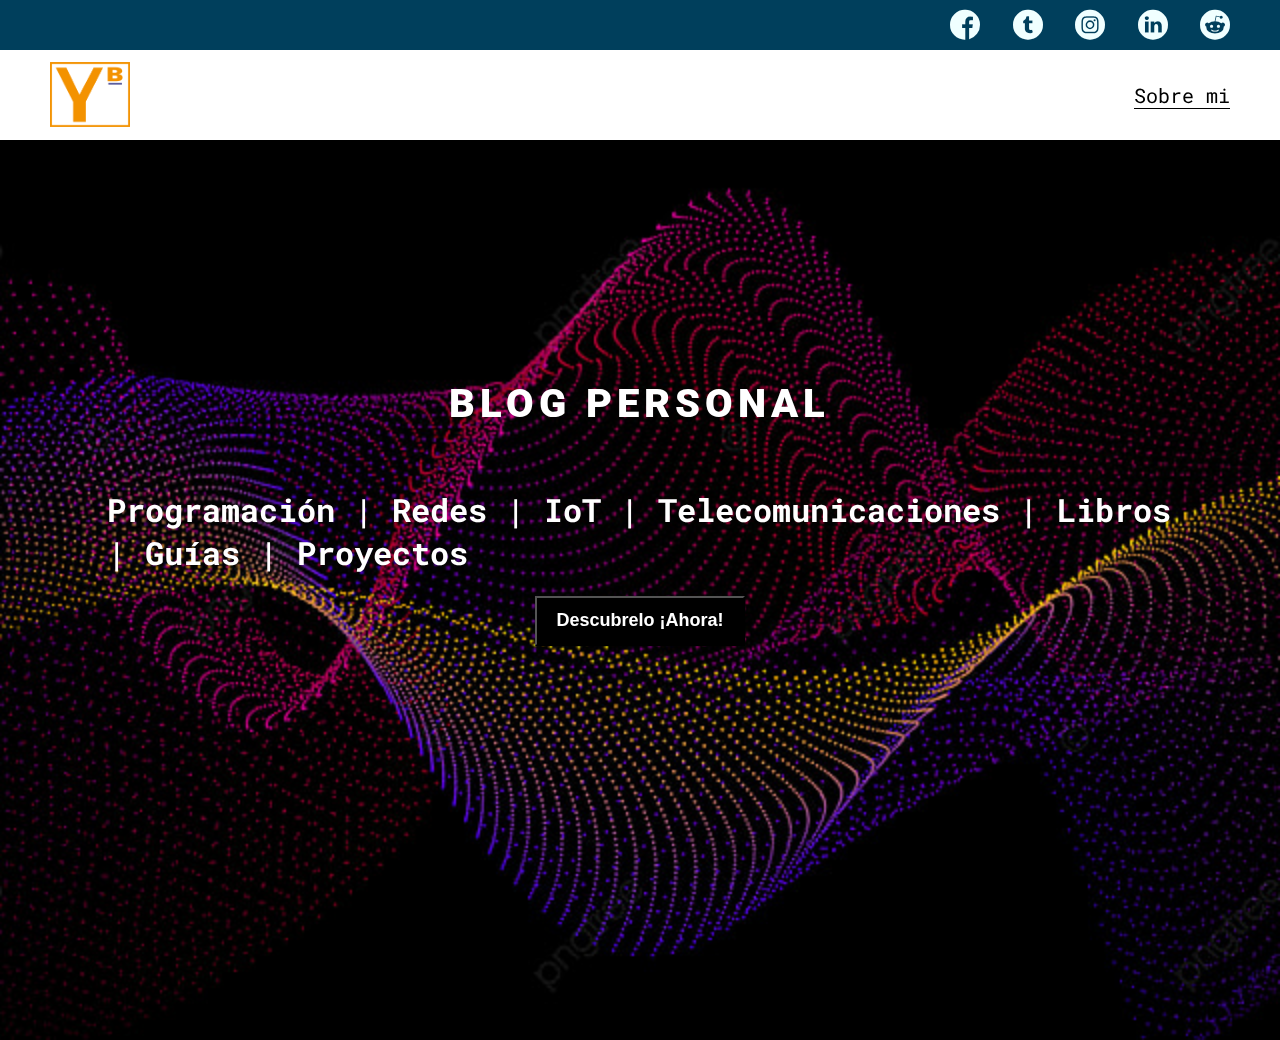
<file: index.html>
<!DOCTYPE html>
<html lang="en">

<head>
    <meta charset="UTF-8">
    <meta http-equiv="X-UA-Compatible" content="IE=edge">
    <meta name="viewport" content="width=device-width, initial-scale=1.0">
    <title>Mi Blog</title>
    <link rel="stylesheet" href="css/main.css">
    <link rel="stylesheet" href="css/font/flaticon.css">
</head>

<body class="home-body">
    <header>
        <section class="header-icons-container">
            <div class="icons">
                <a href=""><span class="flaticon-001-facebook"></span></a>
                <a href=""><span class="flaticon-002-twitter"></span></a>
                <a href=""><span class="flaticon-011-instagram"></span></a>
                <a href=""><span class="flaticon-010-linkedin"></span></a>
                <a href=""><span class="flaticon-015-reddit"></span></a>
            </div>
        </section>
        <nav>
            <section class="nav-logo-container">
                <a href="index.html"><img src="assets/img/logo.png" alt="Logo de mi blog"></a>
            </section>
            <section class="profile-link">
                <a href="perfil.html">Sobre mi</a>
            </section>
        </nav>
    </header>
    <main class="home-main">
        <section>
            <p class="home-main-text">BLOG PERSONAL</p>
            <h1 class="home-description-main-text">Programación | Redes | IoT | Telecomunicaciones | Libros | Guías | Proyectos</h1>
            <button class="home-main-button">
                <a href="blogs.html">Descubrelo ¡Ahora!</a>
            </button>
        </section>
    </main>
</body>

</html>
</file>
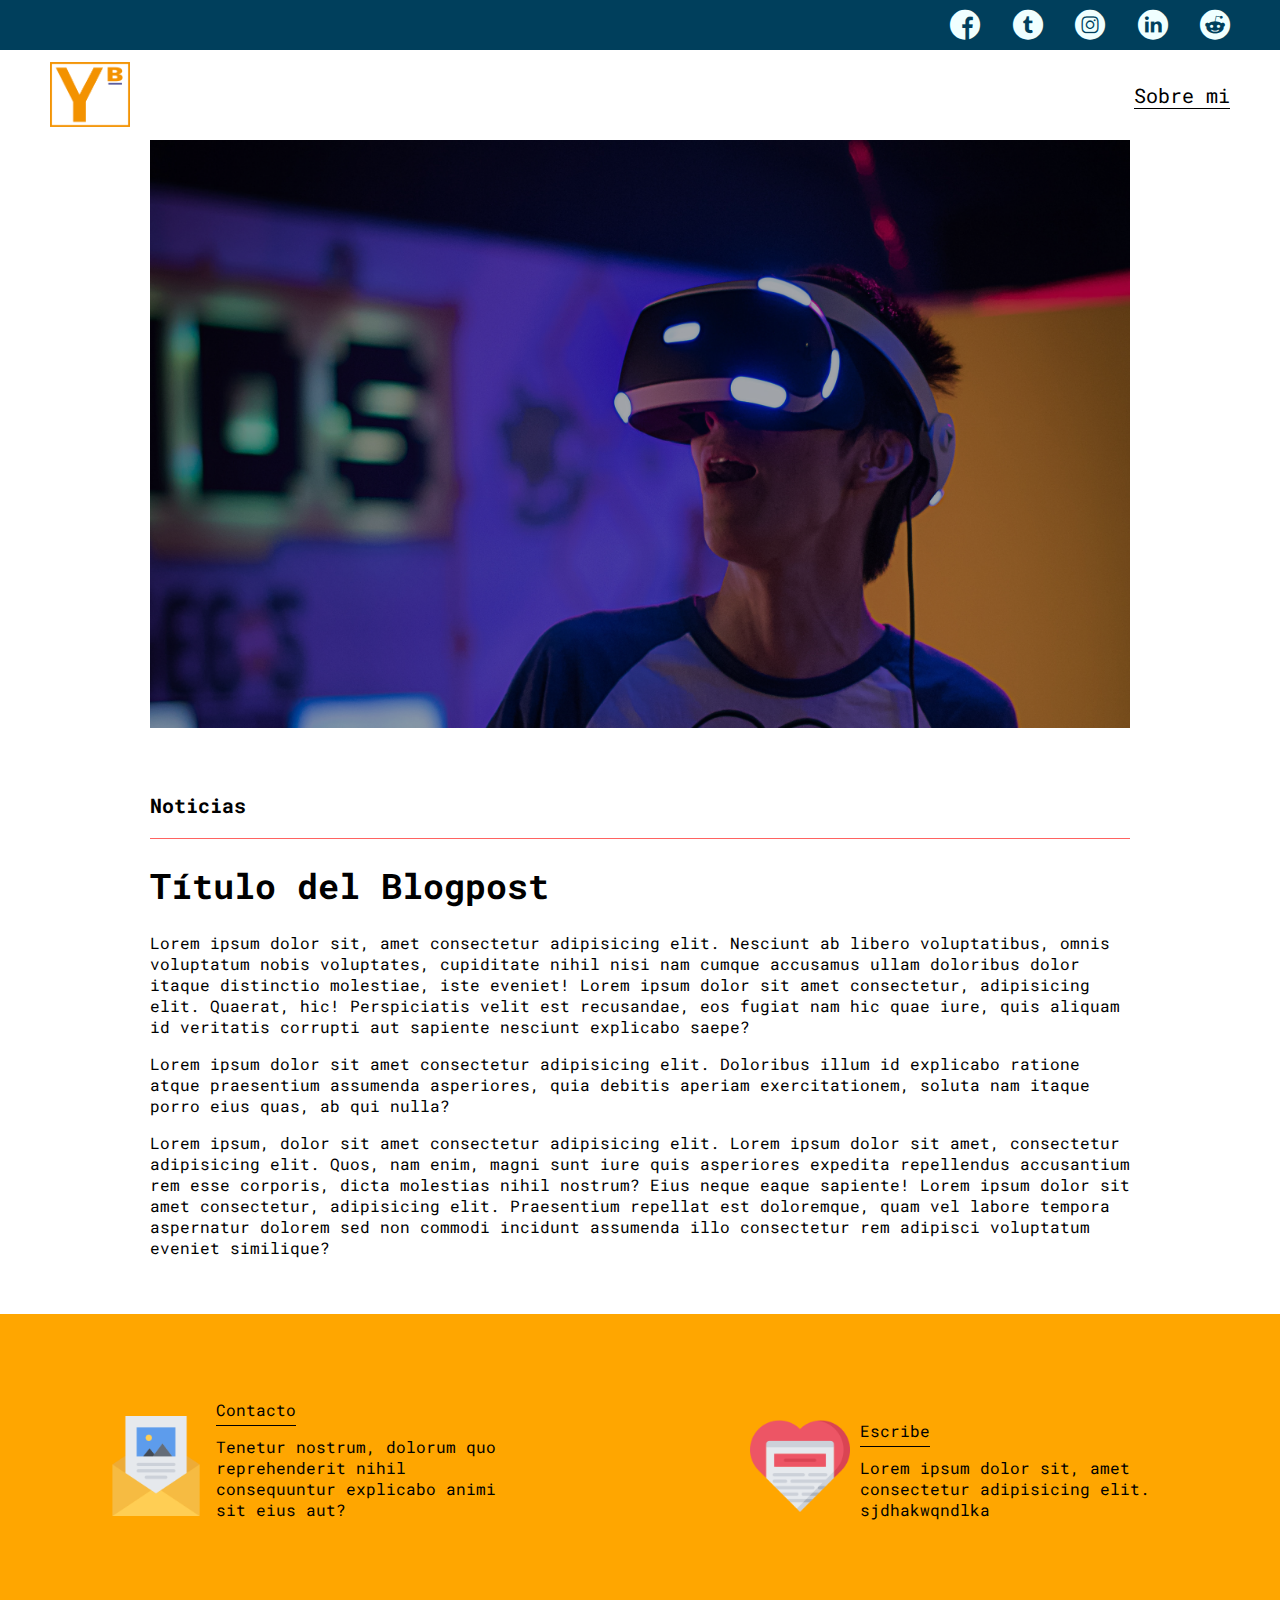
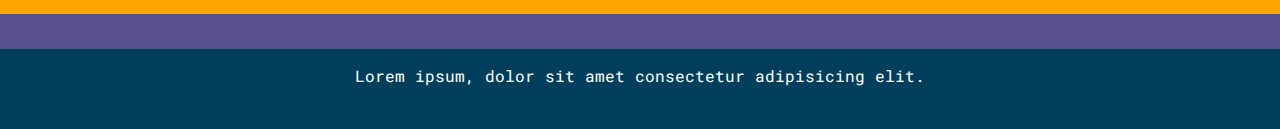
<file: blog.html>
<!DOCTYPE html>
<html lang="en">

<head>
    <meta charset="UTF-8">
    <meta http-equiv="X-UA-Compatible" content="IE=edge">
    <meta name="viewport" content="width=device-width, initial-scale=1.0">
    <title>Mi Blog</title>
    <link rel="stylesheet" href="css/main.css">
    <link rel="stylesheet" href="css/font/flaticon.css">
</head>

<body>
    <header>
        <section class="header-icons-container">
            <div class="icons">
                <a href=""><span class="flaticon-001-facebook"></span></a>
                <a href=""><span class="flaticon-002-twitter"></span></a>
                <a href=""><span class="flaticon-011-instagram"></span></a>
                <a href=""><span class="flaticon-010-linkedin"></span></a>
                <a href=""><span class="flaticon-015-reddit"></span></a>
            </div>
        </section>
        <nav>
            <section class="nav-logo-container">
                <a href="index.html"><img src="assets/img/logo.png" alt="Logo de mi blog"></a>
            </section>
            <section class="profile-link">
                <a href="perfil.html">Sobre mi</a>
            </section>
        </nav>
    </header>
    <main>
        <section class="grid-container blogpost-img-container">
            <img src="assets/img/post-1.png" alt="post-1">
        </section>
        <section class="blogpost-main-container">
            <div class="grid-container">
                <h3>Noticias</h3>
                <article>
                    <h1>Título del Blogpost</h1>
                    <p>Lorem ipsum dolor sit, amet consectetur adipisicing elit. Nesciunt ab libero voluptatibus, omnis voluptatum nobis voluptates, cupiditate nihil nisi nam cumque accusamus ullam doloribus dolor itaque distinctio molestiae, iste eveniet!
                        Lorem ipsum dolor sit amet consectetur, adipisicing elit. Quaerat, hic! Perspiciatis velit est recusandae, eos fugiat nam hic quae iure, quis aliquam id veritatis corrupti aut sapiente nesciunt explicabo saepe?</p>
                    <p>Lorem ipsum dolor sit amet consectetur adipisicing elit. Doloribus illum id explicabo ratione atque praesentium assumenda asperiores, quia debitis aperiam exercitationem, soluta nam itaque porro eius quas, ab qui nulla?</p>
                    <p>Lorem ipsum, dolor sit amet consectetur adipisicing elit. Lorem ipsum dolor sit amet, consectetur adipisicing elit. Quos, nam enim, magni sunt iure quis asperiores expedita repellendus accusantium rem esse corporis, dicta molestias
                        nihil nostrum? Eius neque eaque sapiente! Lorem ipsum dolor sit amet consectetur, adipisicing elit. Praesentium repellat est doloremque, quam vel labore tempora aspernatur dolorem sed non commodi incidunt assumenda illo consectetur
                        rem adipisci voluptatum eveniet similique?</p>
                </article>
            </div>
        </section>
        <section class="contact-main-container">
            <div>
                <img src="assets/img/013-newsletter.png" alt="contacto">
                <div class="contact-left">
                    <a href="/">Contacto</a>
                    <p>Tenetur nostrum, dolorum quo reprehenderit nihil consequuntur explicabo animi sit eius aut?</p>
                </div>
            </div>
            <div>
                <img src="assets/img/006-like.png" alt="like">
                <div class="contact-right">
                    <a href="/">Escribe</a>
                    <p>Lorem ipsum dolor sit, amet consectetur adipisicing elit. sjdhakwqndlka</p>
                </div>
            </div>
        </section>
    </main>
    <footer>
        <p>Lorem ipsum, dolor sit amet consectetur adipisicing elit.</p>
    </footer>
</body>

</html>
</file>
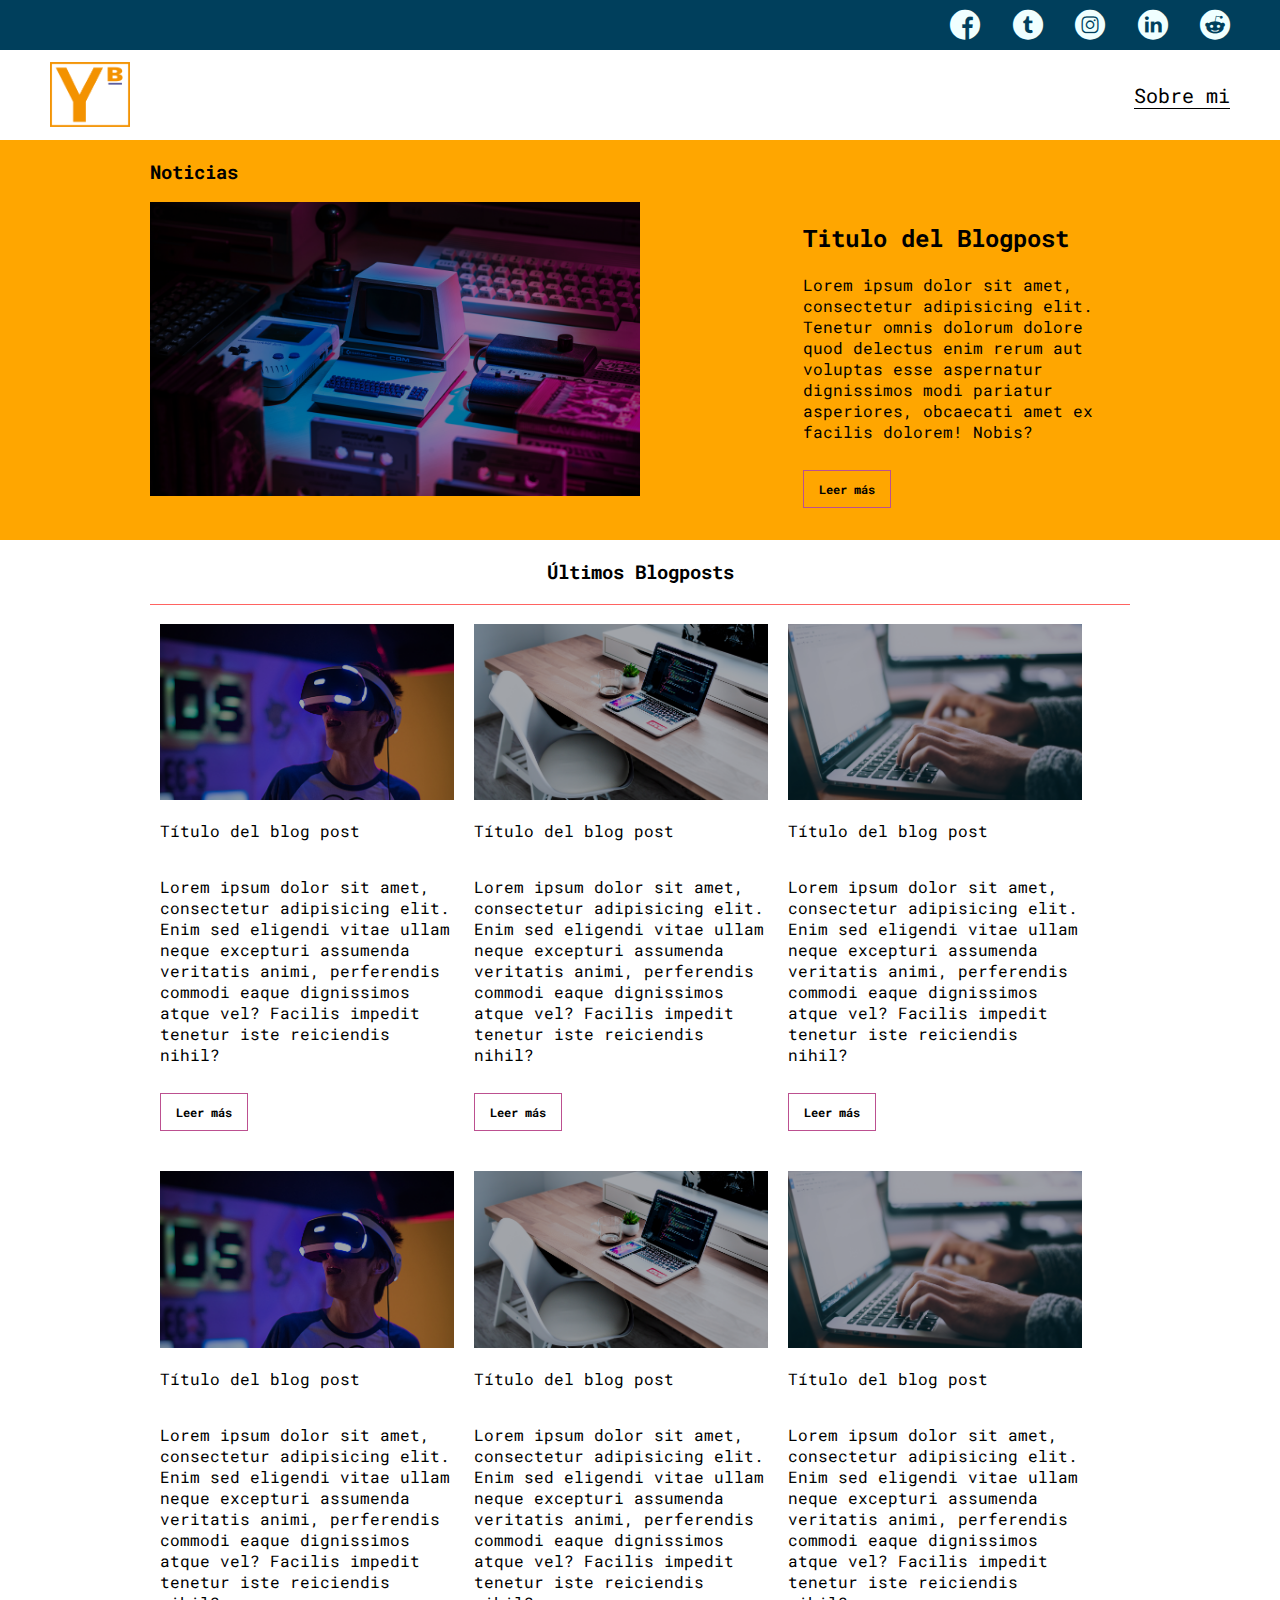
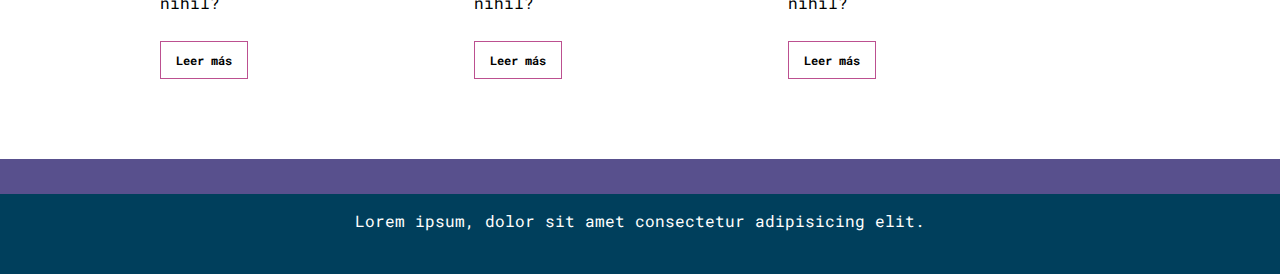
<file: blogs.html>
<!DOCTYPE html>
<html lang="en">

<head>
    <meta charset="UTF-8">
    <meta http-equiv="X-UA-Compatible" content="IE=edge">
    <meta name="viewport" content="width=device-width, initial-scale=1.0">
    <title>Mi Blog</title>
    <link rel="stylesheet" href="css/main.css">
    <link rel="stylesheet" href="css/font/flaticon.css">
</head>

<body>
    <header>
        <section class="header-icons-container">
            <div class="icons">
                <a href=""><span class="flaticon-001-facebook"></span></a>
                <a href=""><span class="flaticon-002-twitter"></span></a>
                <a href=""><span class="flaticon-011-instagram"></span></a>
                <a href=""><span class="flaticon-010-linkedin"></span></a>
                <a href=""><span class="flaticon-015-reddit"></span></a>
            </div>
        </section>
        <nav>
            <section class="nav-logo-container">
                <a href="index.html"><img src="assets/img/logo.png" alt="Logo de mi blog"></a>
            </section>
            <section class="profile-link">
                <a href="perfil.html">Sobre mi</a>
            </section>
        </nav>
    </header>
    <main class="blogs-main">
        <section class="blogs-news-container">
            <div class="grid-container blogs-main-new">
                <h3>Noticias</h3>
                <div></div>
                <div class="blogs-news-img-container">
                    <img src="assets/img/main-news-img.png" alt="Imagen new post">
                </div>
                <div class="blog-news-info-container">
                    <h2>Titulo del Blogpost</h2>
                    <p>Lorem ipsum dolor sit amet, consectetur adipisicing elit. Tenetur omnis dolorum dolore quod delectus enim rerum aut voluptas esse aspernatur dignissimos modi pariatur asperiores, obcaecati amet ex facilis dolorem! Nobis?</p>
                    <a href="blog.html" class="blogs-button">Leer más</a>
                </div>
            </div>
        </section>
        <section class="blogs-posts-container">
            <div class="grid-container">
                <h3>Últimos Blogposts</h3>
                <article class="post-container">
                    <img src="assets/img/post-1.png" alt="post-1">
                    <p>Título del blog post</p>
                    <p>Lorem ipsum dolor sit amet, consectetur adipisicing elit. Enim sed eligendi vitae ullam neque excepturi assumenda veritatis animi, perferendis commodi eaque dignissimos atque vel? Facilis impedit tenetur iste reiciendis nihil?</p>
                    <a href="blog.html" class="blogs-button">Leer más</a>
                </article>
                <article class="post-container">
                    <img src="assets/img/post-2.png" alt="post-2">
                    <p>Título del blog post</p>
                    <p>Lorem ipsum dolor sit amet, consectetur adipisicing elit. Enim sed eligendi vitae ullam neque excepturi assumenda veritatis animi, perferendis commodi eaque dignissimos atque vel? Facilis impedit tenetur iste reiciendis nihil?</p>
                    <a href="blog.html" class="blogs-button">Leer más</a>
                </article>
                <article class="post-container">
                    <img src="assets/img/post-3.png" alt="post-3">
                    <p>Título del blog post</p>
                    <p>Lorem ipsum dolor sit amet, consectetur adipisicing elit. Enim sed eligendi vitae ullam neque excepturi assumenda veritatis animi, perferendis commodi eaque dignissimos atque vel? Facilis impedit tenetur iste reiciendis nihil?</p>
                    <a href="blog.html" class="blogs-button">Leer más</a>
                </article>
                <article class="post-container">
                    <img src="assets/img/post-1.png" alt="post-1">
                    <p>Título del blog post</p>
                    <p>Lorem ipsum dolor sit amet, consectetur adipisicing elit. Enim sed eligendi vitae ullam neque excepturi assumenda veritatis animi, perferendis commodi eaque dignissimos atque vel? Facilis impedit tenetur iste reiciendis nihil?</p>
                    <a href="blog.html" class="blogs-button">Leer más</a>
                </article>
                <article class="post-container">
                    <img src="assets/img/post-2.png" alt="post-2">
                    <p>Título del blog post</p>
                    <p>Lorem ipsum dolor sit amet, consectetur adipisicing elit. Enim sed eligendi vitae ullam neque excepturi assumenda veritatis animi, perferendis commodi eaque dignissimos atque vel? Facilis impedit tenetur iste reiciendis nihil?</p>
                    <a href="blog.html" class="blogs-button">Leer más</a>
                </article>
                <article class="post-container">
                    <img src="assets/img/post-3.png" alt="post-3">
                    <p>Título del blog post</p>
                    <p>Lorem ipsum dolor sit amet, consectetur adipisicing elit. Enim sed eligendi vitae ullam neque excepturi assumenda veritatis animi, perferendis commodi eaque dignissimos atque vel? Facilis impedit tenetur iste reiciendis nihil?</p>
                    <a href="blog.html" class="blogs-button">Leer más</a>
                </article>
            </div>
        </section>
    </main>
    <footer>
        <p>Lorem ipsum, dolor sit amet consectetur adipisicing elit.</p>
    </footer>
</body>

</html>
</file>
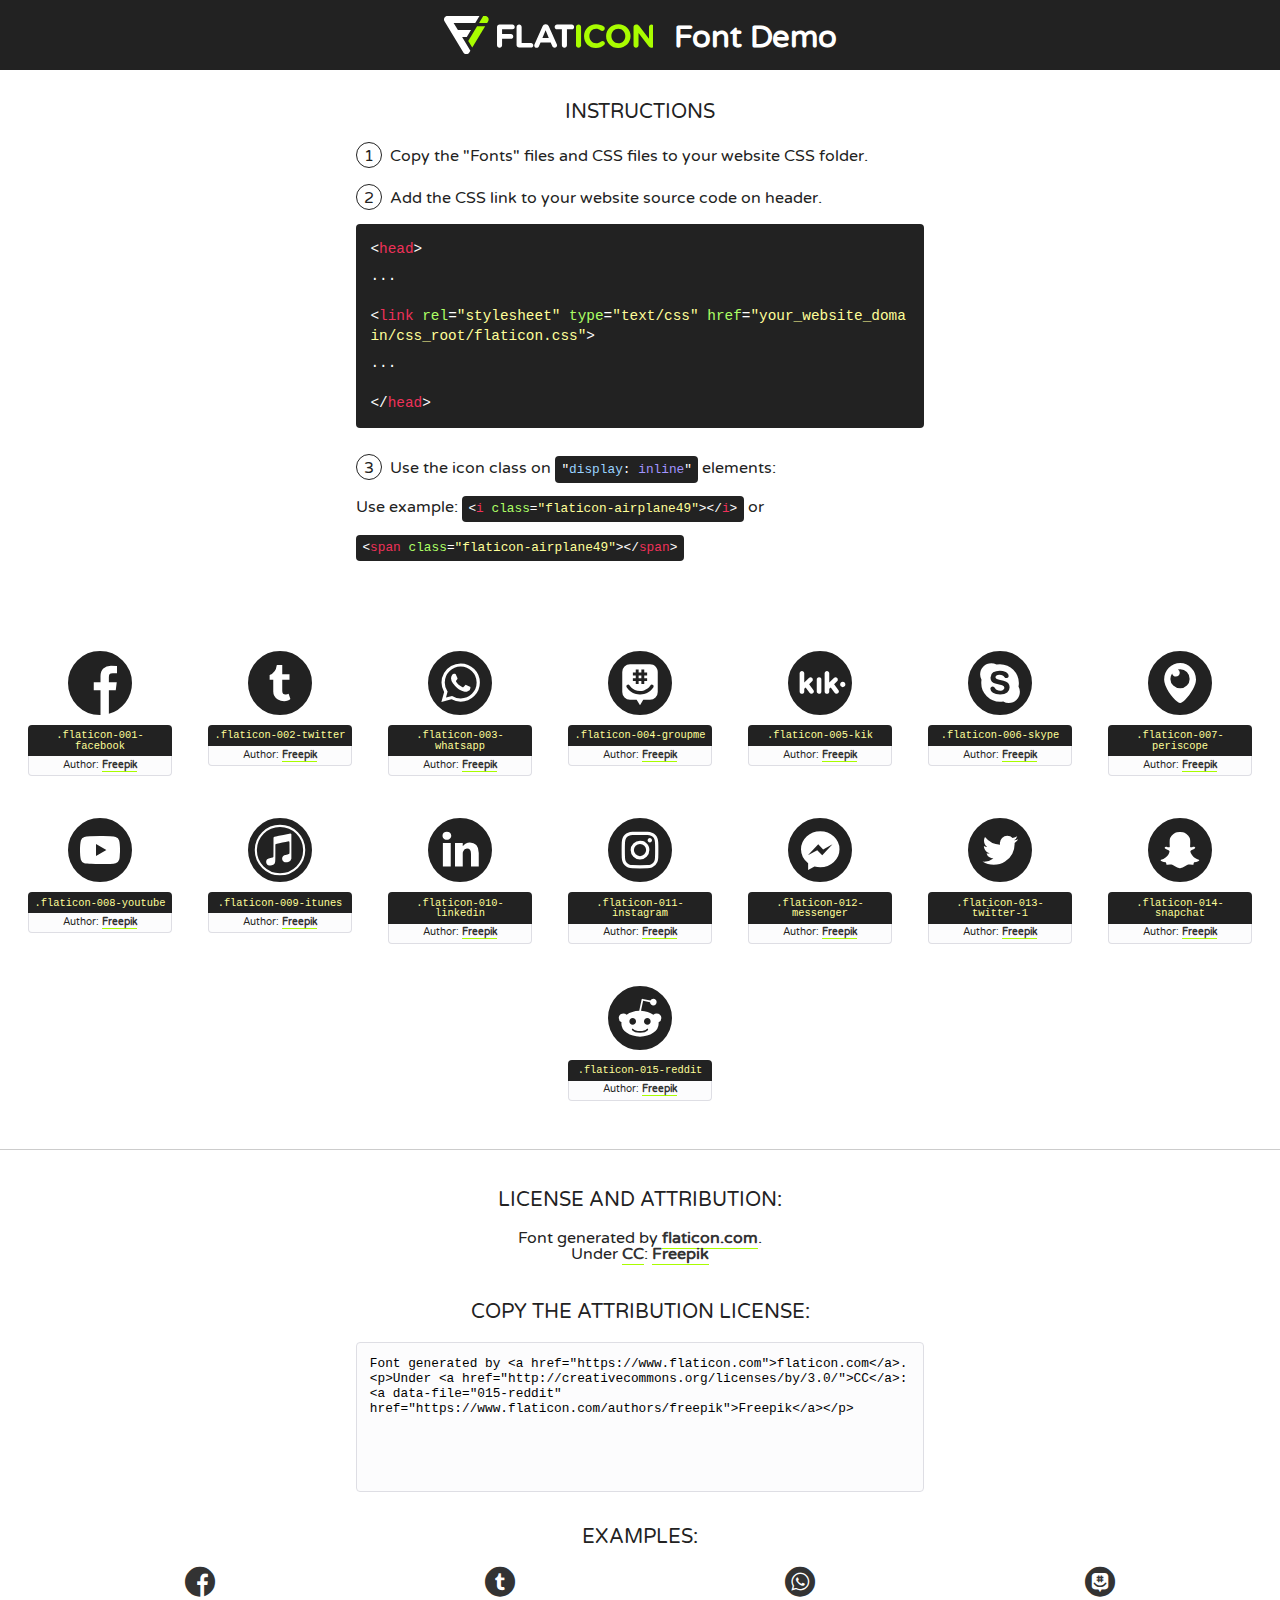
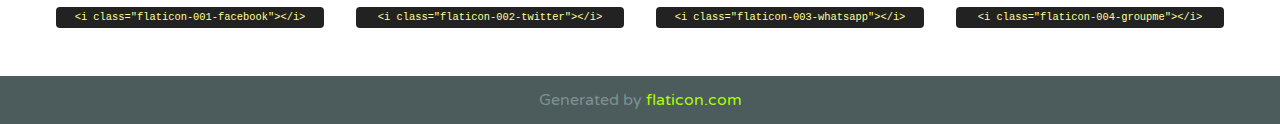
<file: css/font/flaticon.html>
<!DOCTYPE html>
<!--
  Flaticon icon font: Flaticon
  Creation date: 20/12/2018 09:27
-->
<html>
<!DOCTYPE html>
<html>

<head>
    <title>Flaticon WebFont</title>
    <link href="http://fonts.googleapis.com/css?family=Varela+Round" rel="stylesheet" type="text/css" />
    <link rel="stylesheet" type="text/css" href="flaticon.css">
    <meta charset="UTF-8">
    <style>
    html, body, div, span, applet, object, iframe,
    h1, h2, h3, h4, h5, h6, p, blockquote, pre,
    a, abbr, acronym, address, big, cite, code,
    del, dfn, em, img, ins, kbd, q, s, samp,
    small, strike, strong, sub, sup, tt, var,
    b, u, i, center,
    dl, dt, dd, ol, ul, li,
    fieldset, form, label, legend,
    table, caption, tbody, tfoot, thead, tr, th, td,
    article, aside, canvas, details, embed, 
    figure, figcaption, footer, header, hgroup, 
    menu, nav, output, ruby, section, summary,
    time, mark, audio, video {
        margin: 0;
        padding: 0;
        border: 0;
        font-size: 100%;
        font: inherit;
        vertical-align: baseline;
    }
    /* HTML5 display-role reset for older browsers */
    article, aside, details, figcaption, figure, 
    footer, header, hgroup, menu, nav, section {
        display: block;
    }
    body {
        line-height: 1;
    }
    ol, ul {
        list-style: none;
    }
    blockquote, q {
        quotes: none;
    }
    blockquote:before, blockquote:after,
    q:before, q:after {
        content: '';
        content: none;
    }
    table {
        border-collapse: collapse;
        border-spacing: 0;
    }
    body {
        font-family: 'Varela Round', Helvetica, Arial, sans-serif;
        font-size: 16px;
        color: #222;
    }
    a {
        color: #333;
        border-bottom: 1px solid #a9fd00;
        font-weight: bold;
        text-decoration: none;
    }
    * {
        -moz-box-sizing: border-box;
        -webkit-box-sizing: border-box;
        box-sizing: border-box;
        margin: 0;
        padding: 0;
    }
    [class^="flaticon-"]:before, [class*=" flaticon-"]:before, [class^="flaticon-"]:after, [class*=" flaticon-"]:after {
        font-family: Flaticon;
        font-size: 30px;
        font-style: normal;
        margin-left: 20px;
        color: #333;
    }
    .wrapper {
        max-width: 600px;
        margin: auto;
        padding: 0 1em;
    }
    .title {
        font-size: 1.25em;
        text-align: center;
        margin-bottom: 1em;
        text-transform: uppercase;
    }
    header {
        text-align: center;
        background-color: #222;
        color: #fff;
        padding: 1em;
    }
    header .logo {
        width: 210px;
        height: 38px;
        display: inline-block;
        vertical-align: middle;
        margin-right: 1em;
        border: none;
    }
    header strong {
        font-size: 1.95em;
        font-weight: bold;
        vertical-align: middle;
        margin-top: 5px;
        display: inline-block;
    }
    .demo {
        margin: 2em auto;
        line-height: 1.25em;
    }
    .demo ul li {
        margin-bottom: 1em;
    }
    .demo ul li .num {
        color: #222;
        border-radius: 20px;
        display: inline-block;
        width: 26px;
        padding: 3px;
        height: 26px;
        text-align: center;
        margin-right: 0.5em;
        border: 1px solid #222;
    }
    .demo ul li code {
        background-color: #222;
        border-radius: 4px;
        padding: 0.25em 0.5em;
        display: inline-block;
        color: #fff;
        font-family: Consolas,Monaco,Lucida Console,Liberation Mono,DejaVu Sans Mono,Bitstream Vera Sans Mono,Courier New, monospace;
        font-weight: lighter;
        margin-top: 1em;
        font-size: 0.8em;
        word-break: break-all;
    }
    .demo ul li code.big {
        padding: 1em;
        font-size: 0.9em;
    }
    .demo ul li code .red {
        color: #EF3159;
    }
    .demo ul li code .green {
        color: #ACFF65;
    }
    .demo ul li code .yellow {
        color: #FFFF99;
    }
    .demo ul li code .blue {
        color: #99D3FF;
    }
    .demo ul li code .purple {
        color: #A295FF;
    }
    .demo ul li code .dots {
        margin-top: 0.5em;
        display: block;
    }
    #glyphs {
        border-bottom: 1px solid #ccc;
        padding: 2em 0;
        text-align: center;
    }
    .glyph {
        display: inline-block;
        width: 9em;
        margin: 1em;
        text-align: center;
        vertical-align: top;
        background: #FFF;
    }
    .glyph .glyph-icon {
        padding: 10px;
        display: block;
        font-family:"Flaticon";
        font-size: 64px;
        line-height: 1;
    }
    .glyph .glyph-icon:before {
        font-size: 64px;
        color: #222;
        margin-left: 0;
    }
    .class-name {
        font-size: 0.65em;
        background-color: #222;
        color: #fff;
        border-radius: 4px 4px 0 0;
        padding: 0.5em;
        color: #FFFF99;
        font-family: Consolas,Monaco,Lucida Console,Liberation Mono,DejaVu Sans Mono,Bitstream Vera Sans Mono,Courier New, monospace;
    }
    .author-name {
        font-size: 0.6em;
        background-color: #fcfcfd;
        border: 1px solid #DEDEE4;
        border-top: 0;
        border-radius: 0 0 4px 4px;
        padding: 0.5em;
    }
    .class-name:last-child {
        font-size: 10px;
        color:#888;
    }
    .class-name:last-child a {
        font-size: 10px;
        color:#555;
    }
    .class-name:last-child a:hover {
        color:#a9fd00;
    }
    .glyph > input {
        display: block;
        width: 100px;
        margin: 5px auto;
        text-align: center;
        font-size: 12px;
        cursor: text;
    }
    .glyph > input.icon-input {
        font-family:"Flaticon";
        font-size: 16px;
        margin-bottom: 10px;
    }
    .attribution .title {
        margin-top: 2em;
    }
    .attribution textarea {
        background-color: #fcfcfd;
        padding: 1em;
        border: none;
        box-shadow: none;
        border: 1px solid #DEDEE4;
        border-radius: 4px;
        resize: none;
        width: 100%;
        height: 150px;
        font-size: 0.8em;
        font-family: Consolas,Monaco,Lucida Console,Liberation Mono,DejaVu Sans Mono,Bitstream Vera Sans Mono,Courier New, monospace;
        -webkit-appearance: none;
    }
    .iconsuse {
        margin: 2em auto;
        text-align: center;
        max-width: 1200px;
    }
    .iconsuse:after {
        content: '';
        display: table;
        clear: both;
    }
    .iconsuse .image {
        float: left;
        width: 25%;
        padding: 0 1em;
    }
    .iconsuse .image p {
        margin-bottom: 1em;
    }
    .iconsuse .image span {
        display: block;
        font-size: 0.65em;
        background-color: #222;
        color: #fff;
        border-radius: 4px;
        padding: 0.5em;
        color: #FFFF99;
        margin-top: 1em;
        font-family: Consolas,Monaco,Lucida Console,Liberation Mono,DejaVu Sans Mono,Bitstream Vera Sans Mono,Courier New, monospace;
    }
    #footer {
        text-align: center;
        background-color: #4C5B5C;
        color: #7c9192;
        padding: 1em;
    }
    #footer a {
        border: none;
        color: #a9fd00;
        font-weight: normal;
    }
    @media (max-width: 960px) {
        .iconsuse .image {
            width: 50%;
        }
    }
    @media (max-width: 560px) {
        .iconsuse .image {
            width: 100%;
        }
    }
    </style>
</head>

<body class="characters-off">

    <header>
        <a href="https://www.flaticon.com" target="_blank" class="logo">
            <svg version="1.1" xmlns="http://www.w3.org/2000/svg" xmlns:xlink="http://www.w3.org/1999/xlink" xmlns:a="http://ns.adobe.com/AdobeSVGViewerExtensions/3.0/" viewBox="0 0 560.875 102.036" enable-background="new 0 0 560.875 102.036" xml:space="preserve">
                <defs>
                </defs>
                <g>
                    <g class="letters">
                        <path fill="#ffffff" d="M141.596,29.675c0-3.777,2.985-6.767,6.764-6.767h34.438c3.426,0,6.15,2.728,6.15,6.15
                        c0,3.43-2.724,6.149-6.15,6.149h-27.674v13.091h23.719c3.429,0,6.151,2.724,6.151,6.15c0,3.43-2.723,6.149-6.151,6.149h-23.719
                        v17.574c0,3.773-2.986,6.761-6.764,6.761c-3.779,0-6.764-2.989-6.764-6.761V29.675z"></path>
                        <path fill="#ffffff" d="M193.844,29.149c0-3.781,2.985-6.767,6.764-6.767c3.776,0,6.763,2.985,6.763,6.767v42.957h25.039
                        c3.426,0,6.149,2.726,6.149,6.153c0,3.425-2.723,6.15-6.149,6.15h-31.802c-3.779,0-6.764-2.986-6.764-6.768V29.149z"></path>
                        <path fill="#ffffff" d="M241.891,75.71l21.438-48.407c1.492-3.341,4.215-5.357,7.906-5.357h0.792
                        c3.686,0,6.323,2.017,7.815,5.357l21.439,48.407c0.436,0.967,0.701,1.845,0.701,2.723c0,3.602-2.809,6.501-6.414,6.501
                        c-3.161,0-5.269-1.845-6.499-4.655l-4.132-9.661h-27.059l-4.301,10.102c-1.144,2.631-3.426,4.214-6.237,4.214
                        c-3.517,0-6.24-2.81-6.24-6.325C241.1,77.64,241.451,76.677,241.891,75.71z M279.932,58.666l-8.521-20.297l-8.526,20.297H279.932
                        z"></path>
                        <path fill="#ffffff" d="M314.864,35.387H301.86c-3.429,0-6.239-2.813-6.239-6.238c0-3.429,2.811-6.24,6.239-6.24h39.533
                        c3.426,0,6.237,2.811,6.237,6.24c0,3.425-2.811,6.238-6.237,6.238h-13.001v42.785c0,3.773-2.99,6.761-6.764,6.761
                        c-3.779,0-6.764-2.989-6.764-6.761V35.387z"></path>
                        <path fill="#A9FD00" d="M352.615,29.149c0-3.781,2.985-6.767,6.767-6.767c3.774,0,6.761,2.985,6.761,6.767v49.024
                        c0,3.773-2.987,6.761-6.761,6.761c-3.781,0-6.767-2.989-6.767-6.761V29.149z"></path>
                        <path fill="#A9FD00" d="M374.132,53.836v-0.179c0-17.481,13.178-31.801,32.065-31.801c9.22,0,15.459,2.458,20.557,6.238
                        c1.402,1.054,2.637,2.985,2.637,5.357c0,3.692-2.985,6.59-6.681,6.59c-1.845,0-3.071-0.702-4.044-1.319
                        c-3.776-2.813-7.729-4.393-12.562-4.393c-10.364,0-17.831,8.611-17.831,19.154v0.173c0,10.542,7.291,19.329,17.831,19.329
                        c5.715,0,9.492-1.756,13.359-4.834c1.049-0.874,2.458-1.491,4.039-1.491c3.429,0,6.325,2.813,6.325,6.236
                        c0,2.106-1.056,3.78-2.282,4.834c-5.539,4.834-12.036,7.733-21.878,7.733C387.572,85.464,374.132,71.493,374.132,53.836z"></path>
                        <path fill="#A9FD00" d="M433.009,53.836v-0.179c0-17.481,13.79-31.801,32.766-31.801c18.981,0,32.592,14.143,32.592,31.628v0.173
                        c0,17.483-13.785,31.807-32.769,31.807C446.625,85.464,433.009,71.32,433.009,53.836z M484.224,53.836v-0.179
                        c0-10.539-7.725-19.326-18.626-19.326c-10.893,0-18.449,8.611-18.449,19.154v0.173c0,10.542,7.73,19.329,18.626,19.329
                        C476.676,72.986,484.224,64.378,484.224,53.836z"></path>
                        <path fill="#A9FD00" d="M506.233,29.321c0-3.774,2.99-6.763,6.767-6.763h1.401c3.252,0,5.183,1.583,7.029,3.953l26.093,34.265
                        V29.059c0-3.692,2.99-6.677,6.681-6.677c3.683,0,6.671,2.985,6.671,6.677v48.934c0,3.78-2.987,6.765-6.764,6.765h-0.436
                        c-3.257,0-5.188-1.581-7.034-3.953l-27.056-35.492v32.944c0,3.687-2.985,6.676-6.678,6.676c-3.683,0-6.673-2.989-6.673-6.676
                        V29.321z"></path>
                    </g>
                    <g class="insignia">
                        <path fill="#ffffff" d="M48.372,56.137h12.517l11.156-18.537H37.186L25.688,18.539h57.825L94.668,0H9.271
                        C5.925,0,2.842,1.801,1.198,4.716c-1.644,2.907-1.593,6.482,0.134,9.343l50.38,83.501c1.678,2.781,4.689,4.476,7.938,4.476
                        c3.246,0,6.257-1.695,7.935-4.476l2.898-4.804L48.372,56.137z"></path>
                        <g class="i">
                            <path fill="#A9FD00" d="M93.575,18.539h0.031v0.004l21.652,0.004l2.705-4.488c1.727-2.861,1.778-6.436,0.133-9.343
                            C116.454,1.801,113.371,0,110.026,0h-5.294L93.575,18.539z"></path>
                            <polygon fill="#A9FD00" points="88.291,27.356 64.725,66.486 75.519,84.404 109.942,27.356"></polygon>
                        </g>
                    </g>
                </g>
            </svg>
        </a>
        <strong>Font Demo</strong>
    </header>


    <section class="demo wrapper">

        <p class="title">Instructions</p>

        <ul>
            <li>
                <span class="num">1</span>Copy the "Fonts" files and CSS files to your website CSS folder.
            </li>
            <li>
                <span class="num">2</span>Add the CSS link to your website source code on header.
                <code class="big">
                    &lt;<span class="red">head</span>&gt;
                    <br/><span class="dots">...</span>
                    <br/>&lt;<span class="red">link</span> <span class="green">rel</span>=<span class="yellow">"stylesheet"</span> <span class="green">type</span>=<span class="yellow">"text/css"</span> <span class="green">href</span>=<span class="yellow">"your_website_domain/css_root/flaticon.css"</span>&gt;
                    <br/><span class="dots">...</span>
                    <br/>&lt;/<span class="red">head</span>&gt;
                </code>
            </li>

            <li>
                <p>
                    <span class="num">3</span>Use the icon class on <code>"<span class="blue">display</span>:<span class="purple"> inline</span>"</code> elements:
                    <br />
                    Use example: <code>&lt;<span class="red">i</span> <span class="green">class</span>=<span class="yellow">&quot;flaticon-airplane49&quot;</span>&gt;&lt;/<span class="red">i</span>&gt;</code> or <code>&lt;<span class="red">span</span> <span class="green">class</span>=<span class="yellow">&quot;flaticon-airplane49&quot;</span>&gt;&lt;/<span class="red">span</span>&gt;</code>
            </li>
        </ul>

    </section>




   <section id="glyphs">          
    
      
        <div class="glyph"><div class="glyph-icon flaticon-001-facebook"></div>
            <div class="class-name">.flaticon-001-facebook</div>
            <div class="author-name">Author: <a data-file="001-facebook" href="https://www.flaticon.com/authors/freepik">Freepik</a> </div> 
        </div>        
        
        <div class="glyph"><div class="glyph-icon flaticon-002-twitter"></div>
            <div class="class-name">.flaticon-002-twitter</div>
            <div class="author-name">Author: <a data-file="002-twitter" href="https://www.flaticon.com/authors/freepik">Freepik</a> </div> 
        </div>        
        
        <div class="glyph"><div class="glyph-icon flaticon-003-whatsapp"></div>
            <div class="class-name">.flaticon-003-whatsapp</div>
            <div class="author-name">Author: <a data-file="003-whatsapp" href="https://www.flaticon.com/authors/freepik">Freepik</a> </div> 
        </div>        
        
        <div class="glyph"><div class="glyph-icon flaticon-004-groupme"></div>
            <div class="class-name">.flaticon-004-groupme</div>
            <div class="author-name">Author: <a data-file="004-groupme" href="https://www.flaticon.com/authors/freepik">Freepik</a> </div> 
        </div>        
        
        <div class="glyph"><div class="glyph-icon flaticon-005-kik"></div>
            <div class="class-name">.flaticon-005-kik</div>
            <div class="author-name">Author: <a data-file="005-kik" href="https://www.flaticon.com/authors/freepik">Freepik</a> </div> 
        </div>        
        
        <div class="glyph"><div class="glyph-icon flaticon-006-skype"></div>
            <div class="class-name">.flaticon-006-skype</div>
            <div class="author-name">Author: <a data-file="006-skype" href="https://www.flaticon.com/authors/freepik">Freepik</a> </div> 
        </div>        
        
        <div class="glyph"><div class="glyph-icon flaticon-007-periscope"></div>
            <div class="class-name">.flaticon-007-periscope</div>
            <div class="author-name">Author: <a data-file="007-periscope" href="https://www.flaticon.com/authors/freepik">Freepik</a> </div> 
        </div>        
        
        <div class="glyph"><div class="glyph-icon flaticon-008-youtube"></div>
            <div class="class-name">.flaticon-008-youtube</div>
            <div class="author-name">Author: <a data-file="008-youtube" href="https://www.flaticon.com/authors/freepik">Freepik</a> </div> 
        </div>        
        
        <div class="glyph"><div class="glyph-icon flaticon-009-itunes"></div>
            <div class="class-name">.flaticon-009-itunes</div>
            <div class="author-name">Author: <a data-file="009-itunes" href="https://www.flaticon.com/authors/freepik">Freepik</a> </div> 
        </div>        
        
        <div class="glyph"><div class="glyph-icon flaticon-010-linkedin"></div>
            <div class="class-name">.flaticon-010-linkedin</div>
            <div class="author-name">Author: <a data-file="010-linkedin" href="https://www.flaticon.com/authors/freepik">Freepik</a> </div> 
        </div>        
        
        <div class="glyph"><div class="glyph-icon flaticon-011-instagram"></div>
            <div class="class-name">.flaticon-011-instagram</div>
            <div class="author-name">Author: <a data-file="011-instagram" href="https://www.flaticon.com/authors/freepik">Freepik</a> </div> 
        </div>        
        
        <div class="glyph"><div class="glyph-icon flaticon-012-messenger"></div>
            <div class="class-name">.flaticon-012-messenger</div>
            <div class="author-name">Author: <a data-file="012-messenger" href="https://www.flaticon.com/authors/freepik">Freepik</a> </div> 
        </div>        
        
        <div class="glyph"><div class="glyph-icon flaticon-013-twitter-1"></div>
            <div class="class-name">.flaticon-013-twitter-1</div>
            <div class="author-name">Author: <a data-file="013-twitter-1" href="https://www.flaticon.com/authors/freepik">Freepik</a> </div> 
        </div>        
        
        <div class="glyph"><div class="glyph-icon flaticon-014-snapchat"></div>
            <div class="class-name">.flaticon-014-snapchat</div>
            <div class="author-name">Author: <a data-file="014-snapchat" href="https://www.flaticon.com/authors/freepik">Freepik</a> </div> 
        </div>        
        
        <div class="glyph"><div class="glyph-icon flaticon-015-reddit"></div>
            <div class="class-name">.flaticon-015-reddit</div>
            <div class="author-name">Author: <a data-file="015-reddit" href="https://www.flaticon.com/authors/freepik">Freepik</a> </div> 
        </div>        
        

    </section>



    <section class="attribution wrapper"   style="text-align:center;">

      <div class="title">License and attribution:</div><div class="attrDiv">Font generated by <a href="https://www.flaticon.com">flaticon.com</a>. <div><p>Under <a href="http://creativecommons.org/licenses/by/3.0/">CC</a>: <a data-file="015-reddit" href="https://www.flaticon.com/authors/freepik">Freepik</a></p>  </div>
      </div>
      <div class="title">Copy the Attribution License:</div>

    <textarea onclick="this.focus();this.select();">Font generated by &lt;a href=&quot;https://www.flaticon.com&quot;&gt;flaticon.com&lt;/a&gt;. <p>Under <a href="http://creativecommons.org/licenses/by/3.0/">CC</a>: <a data-file="015-reddit" href="https://www.flaticon.com/authors/freepik">Freepik</a></p>  
     </textarea>

    </section>

    <section class="iconsuse">

          <div class="title">Examples:</div>            
             
            <div class="image">
                <p>
                    <i class="glyph-icon flaticon-001-facebook"></i> 
                    <span>&lt;i class=&quot;flaticon-001-facebook&quot;&gt;&lt;/i&gt;</span>
                </p>
            </div>
            
            <div class="image">
                <p>
                    <i class="glyph-icon flaticon-002-twitter"></i> 
                    <span>&lt;i class=&quot;flaticon-002-twitter&quot;&gt;&lt;/i&gt;</span>
                </p>
            </div>
            
            <div class="image">
                <p>
                    <i class="glyph-icon flaticon-003-whatsapp"></i> 
                    <span>&lt;i class=&quot;flaticon-003-whatsapp&quot;&gt;&lt;/i&gt;</span>
                </p>
            </div>
            
            <div class="image">
                <p>
                    <i class="glyph-icon flaticon-004-groupme"></i> 
                    <span>&lt;i class=&quot;flaticon-004-groupme&quot;&gt;&lt;/i&gt;</span>
                </p>
            </div>
                       
        </div>
                            
    </section>

<div id="footer">
    <div>Generated by <a href="https://www.flaticon.com">flaticon.com</a>
    </div>
</div>



</body>
</html>
</file>
<file: css/main.css>
@import url('https://fonts.googleapis.com/css2?family=Roboto+Mono:wght@400;500;700&family=Roboto+Slab:wght@400;700&family=Roboto:wght@400;500;700;900&display=swap');
body {
    font-family: 'Roboto Mono', monospace;
    margin: 0;
    padding: 0;
}


/*index*/

a {
    text-decoration: none;
    display: inline;
    color: black;
}

.home-body {
    /*bloquear el scrool*/
    position: fixed;
    top: 0;
    bottom: 0;
    left: 0;
    right: 0;
}

header {
    width: 100%;
    height: 140px;
    display: grid;
    grid-template-rows: 1fr 1fr;
}

header .header-icons-container {
    width: 100%;
    height: 50px;
    display: grid;
    background-color: #003f5c;
}

header .header-icons-container .icons {
    width: 300px;
    height: auto;
    display: flex;
    justify-items: flex-end;
    align-items: center;
    justify-content: space-between;
    justify-self: end;
    margin-right: 50px;
}

header .icons span {
    color: azure;
}

nav {
    display: grid;
    grid-template-columns: 1fr 1fr;
    height: 90px;
}

nav .nav-logo-container {
    margin-left: 50px;
}

nav .nav-logo-container img {
    width: 80px;
    margin-top: 12px;
}

nav .profile-link {
    display: flex;
    align-items: center;
    justify-content: flex-end;
    margin-right: 50px;
}

nav .profile-link a {
    color: black;
    border-bottom: 1px solid black;
    font-size: 20px;
}

.home-main {
    display: grid;
    grid-template-columns: 0.5fr 5fr 0.5fr;
    height: 100%;
    background-image: url('../assets/img/cover.jpg');
    background-position: center;
    background-repeat: no-repeat;
    background-size: cover;
}

.home-main section {
    grid-column: 2;
    display: grid;
    justify-items: center;
    height: 100px;
    margin-top: 200px;
}

.home-main-text {
    font-size: 40px;
    letter-spacing: 5px;
    color: white;
    text-align: center;
    font-family: 'Roboto', sans-serif;
    font-weight: 900;
}

.home-description-main-text {
    color: white;
}

.home-main-button {
    width: 210px;
    height: 50px;
    background: black;
    display: grid;
    align-items: center;
}

.home-main-button a {
    font-weight: 700;
    font-size: 18px;
    color: white;
}


/*blogs*/

.grid-container {
    max-width: 980px;
    margin: auto;
}

.blogs-main {
    display: grid;
}

.blogs-news-container {
    background-color: #ffa600;
    padding: 0 50px 40px;
}

.blogs-main-new {
    display: grid;
    grid-template-columns: 2fr 1fr;
    grid-template-rows: 2fr;
}

.blogs-news-container {
    grid-column: 1;
}

.blogs-news-img-container img {
    width: 75%;
}

.blog-news-info-container {
    grid-column: 2;
}

.blog-news-info-container p {
    margin-bottom: 35px;
}

.blogs-posts-container {
    padding: 0 50px 40px;
}

.blogs-posts-container h3 {
    border-bottom: 1px solid #ff6361;
    padding-bottom: 20px;
    text-align: center;
}

.blogs-button {
    border: 1px solid #bc5090;
    padding: 10px 15px;
    font-size: 12px;
    font-weight: bold;
}

.blogs-button:hover {
    /*color al acercarce*/
    border: 1px solid white;
    color: white;
    padding: 10px 15px;
    background-color: #bc5090;
}

.blogs-posts-container .post-container {
    display: inline-block;
    padding-left: 10px;
    max-width: 30%;
    margin-bottom: 50px;
}

.blogs-posts-container .post-container p {
    margin-bottom: 35px;
}

.blogs-posts-container .post-container img {
    width: 100%;
}

footer {
    width: 100%;
    height: 80px;
    background-color: #003f5c;
    border-top: 35px solid #58508d;
    text-align: center;
}

footer p {
    color: white;
}


/*blog*/

.blogpost-img-container {
    padding: 0 50px 40px;
}

.blogpost-img-container img {
    width: 100%;
}

.blogpost-main-container {
    padding: 0 50px 40px;
}

.blogpost-main-container h3 {
    border-bottom: 1px solid #ff6361;
    padding-bottom: 20px;
    font-size: 20px;
}

.blogpost-main-container article h1 {
    font-size: 35px;
}

.contact-main-container {
    width: 100%;
    min-height: 250px;
    background-color: #ffa600;
    text-align: center;
    padding-bottom: 50px;
}

.contact-main-container div {
    display: inline-block;
    width: 49.5%;
    height: 100%;
}

.contact-main-container div a {
    border-bottom: 1px solid black;
    padding-bottom: 5px;
}

.contact-main-container .contact-left,
.contact-right {
    text-align: initial;
    margin-top: 85px;
}

.contact-main-container img {
    width: 100px;
}
</file>
<file: css/font/flaticon.css>
/*
  	Flaticon icon font: Flaticon
  	Creation date: 20/12/2018 09:27
  	*/

      @font-face {
        font-family: "Flaticon";
        src: url("./Flaticon.eot");
        src: url("./Flaticon.eot?#iefix") format("embedded-opentype"),
             url("./Flaticon.woff") format("woff"),
             url("./Flaticon.ttf") format("truetype"),
             url("./Flaticon.svg#Flaticon") format("svg");
        font-weight: normal;
        font-style: normal;
      }
      
      @media screen and (-webkit-min-device-pixel-ratio:0) {
        @font-face {
          font-family: "Flaticon";
          src: url("./Flaticon.svg#Flaticon") format("svg");
        }
      }
      
      [class^="flaticon-"]:before, [class*=" flaticon-"]:before,
      [class^="flaticon-"]:after, [class*=" flaticon-"]:after {   
        font-family: Flaticon;
              font-size: 30px;
      font-style: normal;
      margin-left: 20px;
      }
      
      .flaticon-001-facebook:before { content: "\f100"; }
      .flaticon-002-twitter:before { content: "\f101"; }
      .flaticon-003-whatsapp:before { content: "\f102"; }
      .flaticon-004-groupme:before { content: "\f103"; }
      .flaticon-005-kik:before { content: "\f104"; }
      .flaticon-006-skype:before { content: "\f105"; }
      .flaticon-007-periscope:before { content: "\f106"; }
      .flaticon-008-youtube:before { content: "\f107"; }
      .flaticon-009-itunes:before { content: "\f108"; }
      .flaticon-010-linkedin:before { content: "\f109"; }
      .flaticon-011-instagram:before { content: "\f10a"; }
      .flaticon-012-messenger:before { content: "\f10b"; }
      .flaticon-013-twitter-1:before { content: "\f10c"; }
      .flaticon-014-snapchat:before { content: "\f10d"; }
      .flaticon-015-reddit:before { content: "\f10e"; }
</file>
